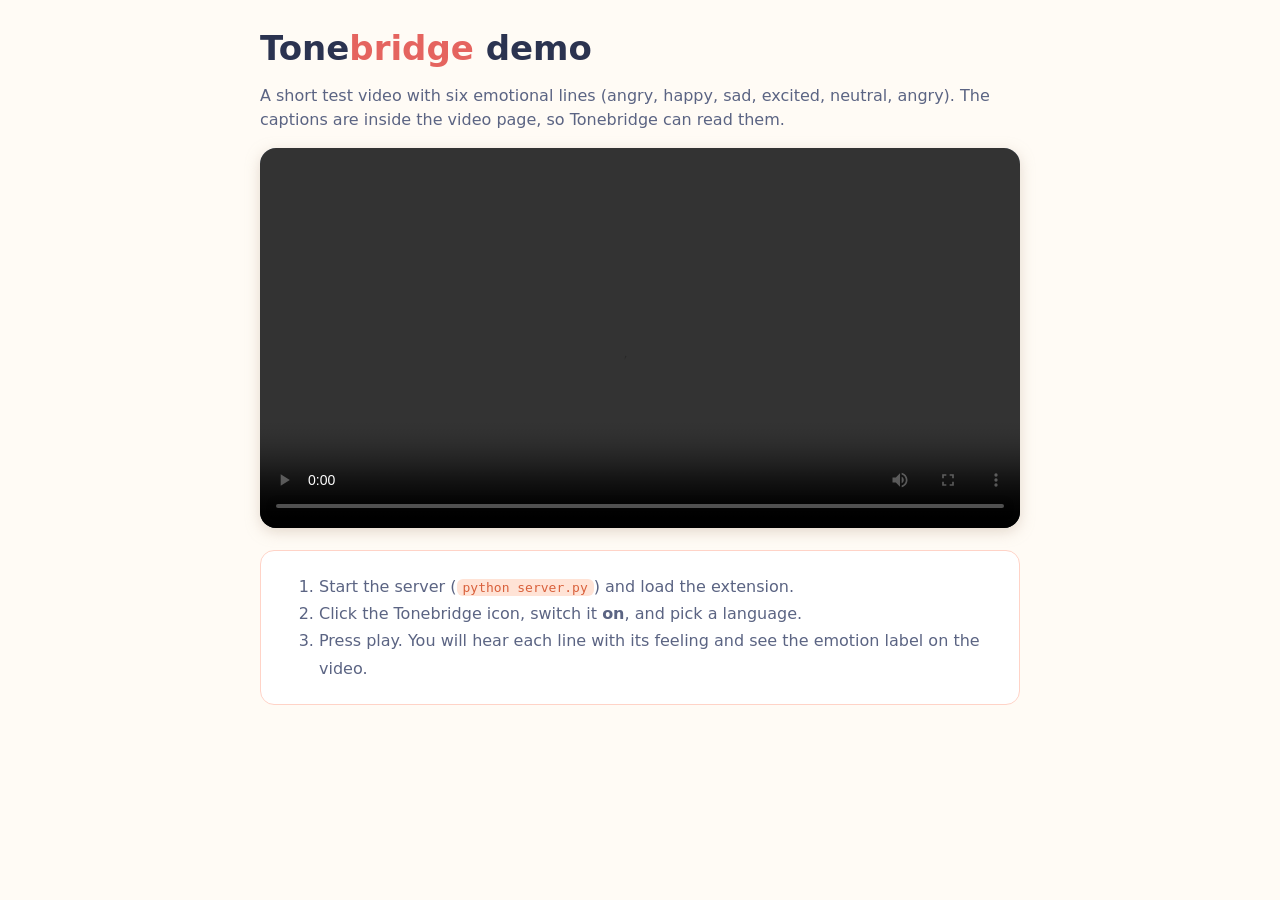
<file: demo/index.html>
<!doctype html>
<html lang="en">
<head>
<meta charset="utf-8">
<title>Tonebridge demo</title>
<meta name="viewport" content="width=device-width, initial-scale=1">
<style>
  body{margin:0;background:#fffbf5;color:#2b3350;font-family:Calibri,"Segoe UI",system-ui,sans-serif}
  main{max-width:760px;margin:0 auto;padding:28px 20px}
  h1{font-size:34px;margin:0 0 4px} h1 b{color:#e5645f}
  p{color:#5b6483;line-height:1.5}
  video{width:100%;border-radius:16px;background:#d9ecff;box-shadow:0 4px 14px rgba(201,184,166,.5)}
  ol{color:#5b6483;line-height:1.7}
  .card{background:#fff;border:1px solid #ffd3c7;border-radius:14px;padding:6px 18px;margin-top:18px}
  code{background:#ffe3d6;border-radius:6px;padding:1px 6px;color:#d9603b}
</style>
</head>
<body>
<main>
  <h1>Tone<b>bridge</b> demo</h1>
  <p>A short test video with six emotional lines (angry, happy, sad, excited, neutral, angry). The captions are inside the video page, so Tonebridge can read them.</p>
  <video id="v" controls preload="auto" crossorigin="anonymous">
    <source src="sample.mp4" type="video/mp4">
    <track kind="captions" src="captions.vtt" srclang="en" label="English" default>
  </video>
  <div class="card">
    <ol>
      <li>Start the server (<code>python server.py</code>) and load the extension.</li>
      <li>Click the Tonebridge icon, switch it <b>on</b>, and pick a language.</li>
      <li>Press play. You will hear each line with its feeling and see the emotion label on the video.</li>
    </ol>
  </div>
</main>
</body>
</html>
</file>
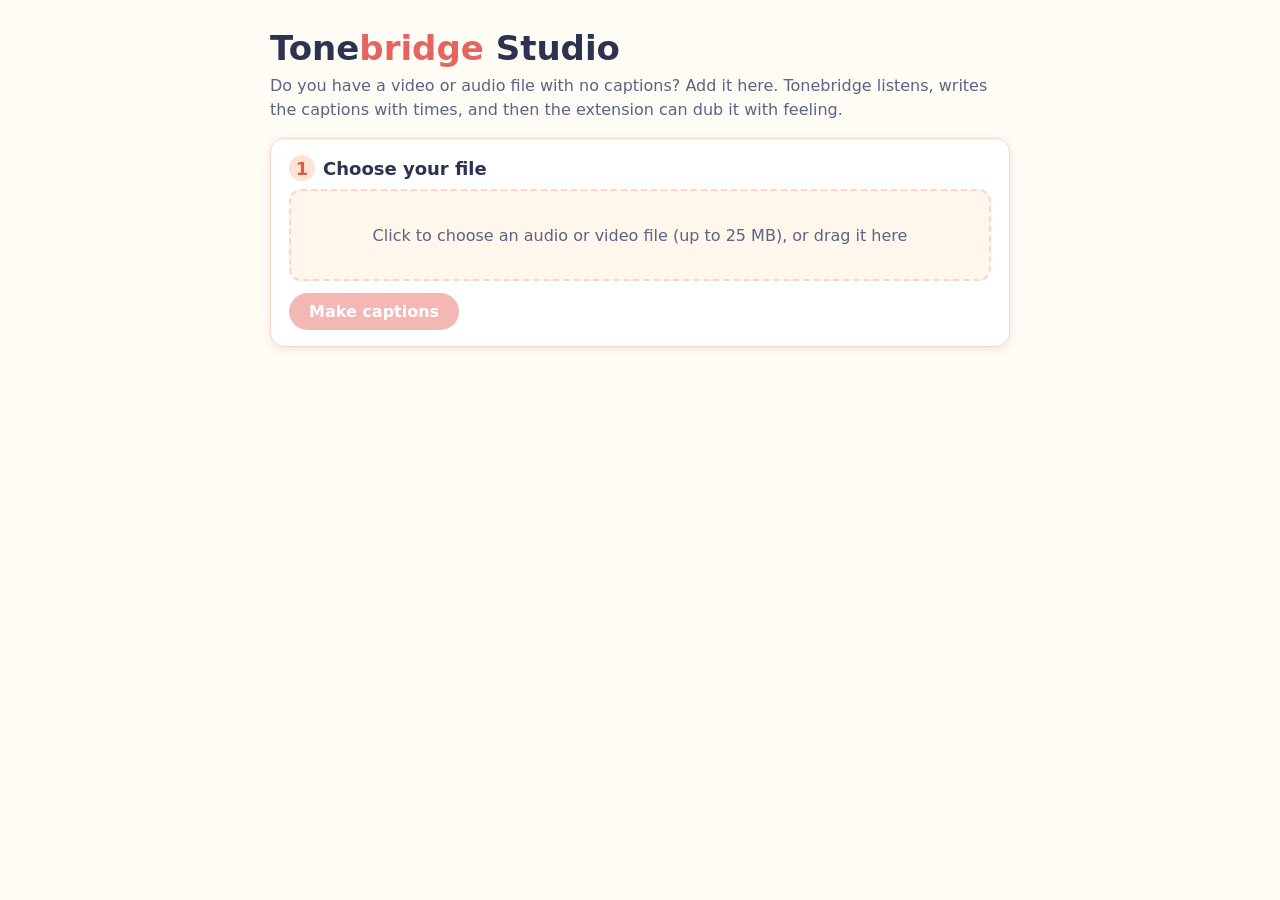
<file: studio/index.html>
<!doctype html>
<html lang="en">
<head>
<meta charset="utf-8">
<title>Tonebridge Studio</title>
<meta name="viewport" content="width=device-width, initial-scale=1">
<style>
  :root{--navy:#2b3350;--muted:#5b6483;--coral:#e5645f;--coral-t:#d9603b;--peach:#ffe3d6}
  *{box-sizing:border-box}
  body{margin:0;background:#fffbf5;color:var(--navy);font-family:Calibri,"Segoe UI",system-ui,sans-serif}
  main{max-width:780px;margin:0 auto;padding:28px 20px 60px}
  h1{font-size:34px;margin:0 0 4px} h1 b{color:var(--coral)}
  h2{font-size:18px;margin:0 0 8px}
  p{color:var(--muted);line-height:1.5;margin:6px 0}
  .card{background:#fff;border:1px solid #ffd3c7;border-radius:14px;padding:16px 18px;margin-top:16px;box-shadow:0 2px 8px rgba(201,184,166,.3)}
  .card.blue{border-color:#cfe3fa} .card.mint{border-color:#c5e8d1}
  .badge{display:inline-flex;align-items:center;justify-content:center;width:26px;height:26px;border-radius:50%;background:var(--peach);color:var(--coral-t);font-weight:700;margin-right:8px}
  .drop{display:flex;align-items:center;justify-content:center;text-align:center;min-height:92px;border:2px dashed #ffd3c7;border-radius:12px;background:#fff6ec;color:var(--muted);cursor:pointer;padding:10px}
  .drop.over{background:#ffe3d6}
  .drop input{display:none}
  button{font:inherit;font-weight:700;border:0;border-radius:999px;padding:9px 20px;cursor:pointer;background:var(--coral);color:#fff;margin-top:12px;margin-right:8px}
  button.alt{background:#ffe3d6;color:var(--coral-t)}
  button:disabled{opacity:.45;cursor:not-allowed}
  #msg{margin-left:6px;color:var(--muted)} #msg.err{color:#c0392b;font-weight:700}
  .row{display:grid;grid-template-columns:96px 1fr;gap:10px;align-items:center;margin:6px 0}
  .row span{color:var(--muted);font-size:13px;font-variant-numeric:tabular-nums}
  .row input{width:100%;padding:8px 10px;border:1px solid #cfe3fa;border-radius:8px;font:inherit;color:var(--navy)}
  #rows{max-height:300px;overflow:auto;padding-right:4px}
  video{width:100%;aspect-ratio:16/9;border-radius:14px;background:linear-gradient(135deg,#ffe3d6,#d9ecff 60%,#fff0b8);margin-top:8px}
  code{background:#ffe3d6;border-radius:6px;padding:1px 6px;color:var(--coral-t)}
  [hidden]{display:none!important}
</style>
</head>
<body>
<main>
  <h1>Tone<b>bridge</b> Studio</h1>
  <p>Do you have a video or audio file with no captions? Add it here. Tonebridge listens, writes the captions with times, and then the extension can dub it with feeling.</p>

  <section class="card">
    <h2><span class="badge">1</span>Choose your file</h2>
    <label class="drop" id="drop">
      <input type="file" id="file" accept="audio/*,video/*">
      <span id="dropText">Click to choose an audio or video file (up to 25 MB), or drag it here</span>
    </label>
    <button id="go" disabled>Make captions</button><span id="msg"></span>
  </section>

  <section class="card blue" id="step2" hidden>
    <h2><span class="badge">2</span>Check the captions</h2>
    <p>Fix any mistakes. Change the words if the listening got something wrong.</p>
    <div id="rows"></div>
    <button id="apply">Update the player</button>
    <button id="dl" class="alt">Download captions (.vtt)</button>
  </section>

  <section class="card mint" id="step3" hidden>
    <h2><span class="badge">3</span>Dub it</h2>
    <div id="playerHost"></div>
    <p>Click the Tonebridge icon in Chrome, switch it <b>on</b>, choose a language, then press play on the video.</p>
  </section>
</main>

<script>
(function () {
  var fileInput = document.getElementById("file"), drop = document.getElementById("drop");
  var go = document.getElementById("go"), msg = document.getElementById("msg");
  var rowsBox = document.getElementById("rows"), step2 = document.getElementById("step2"), step3 = document.getElementById("step3");
  var host = document.getElementById("playerHost");
  var file = null, mediaUrl = null, segments = [], language = "en";

  function say(text, isError) { msg.textContent = text || ""; msg.className = isError ? "err" : ""; }

  function pick(f) {
    if (!f) return;
    file = f;
    document.getElementById("dropText").textContent = f.name + "  (" + (f.size / 1048576).toFixed(1) + " MB)";
    go.disabled = false;
    say("");
  }
  fileInput.addEventListener("change", function () { pick(fileInput.files[0]); });
  ["dragenter", "dragover"].forEach(function (n) { drop.addEventListener(n, function (e) { e.preventDefault(); drop.classList.add("over"); }); });
  ["dragleave", "drop"].forEach(function (n) { drop.addEventListener(n, function (e) { e.preventDefault(); drop.classList.remove("over"); }); });
  drop.addEventListener("drop", function (e) { if (e.dataTransfer.files[0]) pick(e.dataTransfer.files[0]); });

  function pad(n, w) { n = String(n); while (n.length < w) n = "0" + n; return n; }
  function stamp(sec) {
    var ms = Math.round(sec * 1000), h = Math.floor(ms / 3600000), m = Math.floor(ms % 3600000 / 60000), s = Math.floor(ms % 60000 / 1000);
    return pad(h, 2) + ":" + pad(m, 2) + ":" + pad(s, 2) + "." + pad(ms % 1000, 3);
  }
  function shortStamp(sec) { var m = Math.floor(sec / 60), s = sec - m * 60; return pad(m, 2) + ":" + pad(s.toFixed(1), 4); }

  function readTexts() {
    var inputs = rowsBox.querySelectorAll("input");
    for (var i = 0; i < segments.length; i++) segments[i].text = inputs[i].value.replace(/\s+/g, " ").trim();
  }
  function buildVtt() {
    var out = "WEBVTT\n\n";
    segments.forEach(function (s) { if (s.text) out += stamp(s.start) + " --> " + stamp(s.end) + "\n" + s.text + "\n\n"; });
    return out;
  }

  function renderRows() {
    rowsBox.innerHTML = "";
    segments.forEach(function (s) {
      var row = document.createElement("div"); row.className = "row";
      var t = document.createElement("span"); t.textContent = shortStamp(s.start) + " – " + shortStamp(s.end);
      var inp = document.createElement("input"); inp.type = "text"; inp.value = s.text;
      row.appendChild(t); row.appendChild(inp); rowsBox.appendChild(row);
    });
  }

  // (Re)build the video player with the captions inside it. A brand-new video element makes
  // the Tonebridge extension read the new captions.
  function mountPlayer() {
    var keepTime = 0, old = host.querySelector("video");
    if (old) keepTime = old.currentTime;
    host.innerHTML = "";
    if (!mediaUrl) mediaUrl = URL.createObjectURL(file);
    var v = document.createElement("video");
    v.controls = true; v.preload = "auto"; v.src = mediaUrl;
    var track = document.createElement("track");
    track.kind = "captions"; track.label = "Captions"; track.srclang = language || "en"; track.default = true;
    track.src = URL.createObjectURL(new Blob([buildVtt()], { type: "text/vtt" }));
    v.appendChild(track);
    v.addEventListener("loadedmetadata", function () { if (keepTime) v.currentTime = keepTime; });
    host.appendChild(v);
  }

  go.addEventListener("click", function () {
    if (!file) return;
    go.disabled = true; say("Listening to your file… this can take a minute.");
    var fd = new FormData(); fd.append("file", file);
    fetch("/api/transcribe", { method: "POST", body: fd })
      .then(function (r) { return r.json().then(function (j) { return { ok: r.ok, j: j }; }); })
      .then(function (res) {
        if (!res.ok) throw new Error(res.j.error || "Something went wrong.");
        segments = res.j.segments || []; language = res.j.language || "en";
        if (!segments.length) throw new Error("No speech was found in this file.");
        if (mediaUrl) { URL.revokeObjectURL(mediaUrl); mediaUrl = null; }
        renderRows(); step2.hidden = false; step3.hidden = false; mountPlayer();
        say("Done: " + segments.length + " caption lines.");
      })
      .catch(function (e) {
        say(e.message === "Failed to fetch" ? "Cannot reach the Tonebridge server. Is it running?" : e.message, true);
      })
      .then(function () { go.disabled = false; });
  });

  document.getElementById("apply").addEventListener("click", function () { readTexts(); mountPlayer(); say("Player updated."); });
  document.getElementById("dl").addEventListener("click", function () {
    readTexts();
    var a = document.createElement("a");
    a.href = URL.createObjectURL(new Blob([buildVtt()], { type: "text/vtt" }));
    a.download = (file && file.name ? file.name.replace(/\.[^.]+$/, "") : "captions") + ".vtt";
    document.body.appendChild(a); a.click(); a.remove();
  });
})();
</script>
</body>
</html>
</file>
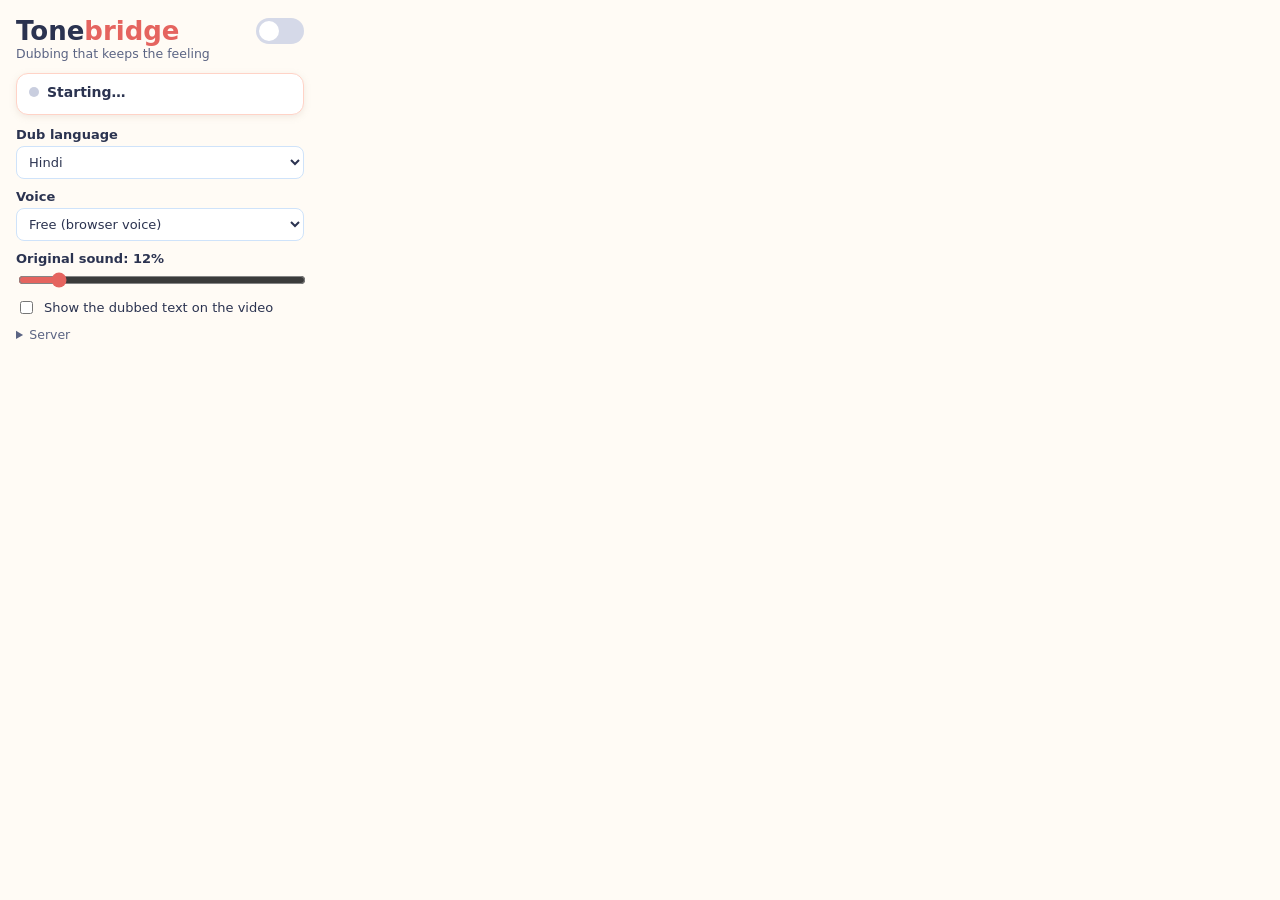
<file: extension/popup.html>
<!doctype html>
<html lang="en">
<head>
  <meta charset="utf-8">
  <title>Tonebridge</title>
  <link rel="stylesheet" href="popup.css">
</head>
<body>
  <header>
    <div class="logo">Tone<b>bridge</b></div>
    <label class="switch" title="Turn dubbing on or off">
      <input type="checkbox" id="enabled">
      <span class="slider"></span>
    </label>
  </header>
  <p class="tag">Dubbing that keeps the feeling</p>

  <div class="card" id="statusCard">
    <div class="row"><span class="dot" id="dot"></span><span id="statusText">Starting…</span></div>
    <div class="sub" id="statusSub"></div>
  </div>

  <label class="field">Dub language
    <select id="lang">
      <option value="hi">Hindi</option>
      <option value="en">English</option>
      <option value="es">Spanish</option>
      <option value="fr">French</option>
      <option value="de">German</option>
      <option value="ja">Japanese</option>
      <option value="same">Same language (emotion only)</option>
    </select>
  </label>

  <label class="field">Voice
    <select id="engine">
      <option value="browser">Free (browser voice)</option>
      <option value="elevenlabs">Premium (ElevenLabs)</option>
    </select>
  </label>

  <label class="field">Original sound: <span id="volText">12%</span>
    <input type="range" id="origVolume" min="0" max="100" value="12">
  </label>

  <label class="check"><input type="checkbox" id="showText"> Show the dubbed text on the video</label>

  <details>
    <summary>Server</summary>
    <label class="field">Server address
      <input type="text" id="backendUrl" placeholder="http://127.0.0.1:8000">
    </label>
    <div class="sub" id="health">Checking server…</div>
  </details>

  <script src="popup.js"></script>
</body>
</html>
</file>
<file: extension/popup.css>
:root {
  --navy: #2b3350; --muted: #5b6483; --coral: #e5645f; --coral-text: #d9603b;
  --cream: #fffbf5; --peach: #ffe3d6; --mint: #cdefd9; --mint-text: #3e8a5a; --blue: #d9ecff; --yellow: #ffe9a8;
}
* { box-sizing: border-box; }
body {
  width: 320px; margin: 0; padding: 16px;
  background: var(--cream); color: var(--navy);
  font-family: Calibri, "Segoe UI", system-ui, sans-serif; font-size: 14px;
}
header { display: flex; align-items: center; justify-content: space-between; }
.logo { font-size: 26px; font-weight: 700; }
.logo b { color: var(--coral); }
.tag { margin: 0 0 12px; color: var(--muted); font-size: 12.5px; }

.card { background: #fff; border: 1px solid #ffd3c7; border-radius: 12px; padding: 10px 12px; margin-bottom: 12px; box-shadow: 0 2px 6px rgba(201, 184, 166, 0.25); }
.row { display: flex; align-items: center; gap: 8px; font-weight: 700; }
.sub { color: var(--muted); font-size: 12px; margin-top: 4px; }
.dot { width: 10px; height: 10px; border-radius: 50%; background: #c9cedf; flex: none; }
.dot.ok { background: #3e8a5a; } .dot.work { background: #e0a42a; } .dot.bad { background: var(--coral); }

.field { display: block; margin-bottom: 10px; font-weight: 700; font-size: 13px; }
select, input[type="text"] {
  display: block; width: 100%; margin-top: 4px; padding: 7px 8px;
  border: 1px solid #cfe3fa; border-radius: 8px; background: #fff; color: var(--navy); font: inherit; font-weight: 400;
}
input[type="range"] { display: block; width: 100%; margin-top: 6px; accent-color: var(--coral); }
.check { display: flex; align-items: center; gap: 8px; margin-bottom: 10px; font-size: 13px; }
.check input { accent-color: var(--coral); }
details { margin-top: 4px; }
summary { cursor: pointer; color: var(--muted); font-size: 12.5px; margin-bottom: 8px; }

.switch { position: relative; width: 48px; height: 26px; }
.switch input { opacity: 0; width: 0; height: 0; }
.slider { position: absolute; inset: 0; background: #d5d9e8; border-radius: 26px; cursor: pointer; transition: 0.2s; }
.slider::before { content: ""; position: absolute; width: 20px; height: 20px; left: 3px; top: 3px; background: #fff; border-radius: 50%; transition: 0.2s; }
.switch input:checked + .slider { background: var(--coral); }
.switch input:checked + .slider::before { transform: translateX(22px); }
</file>
